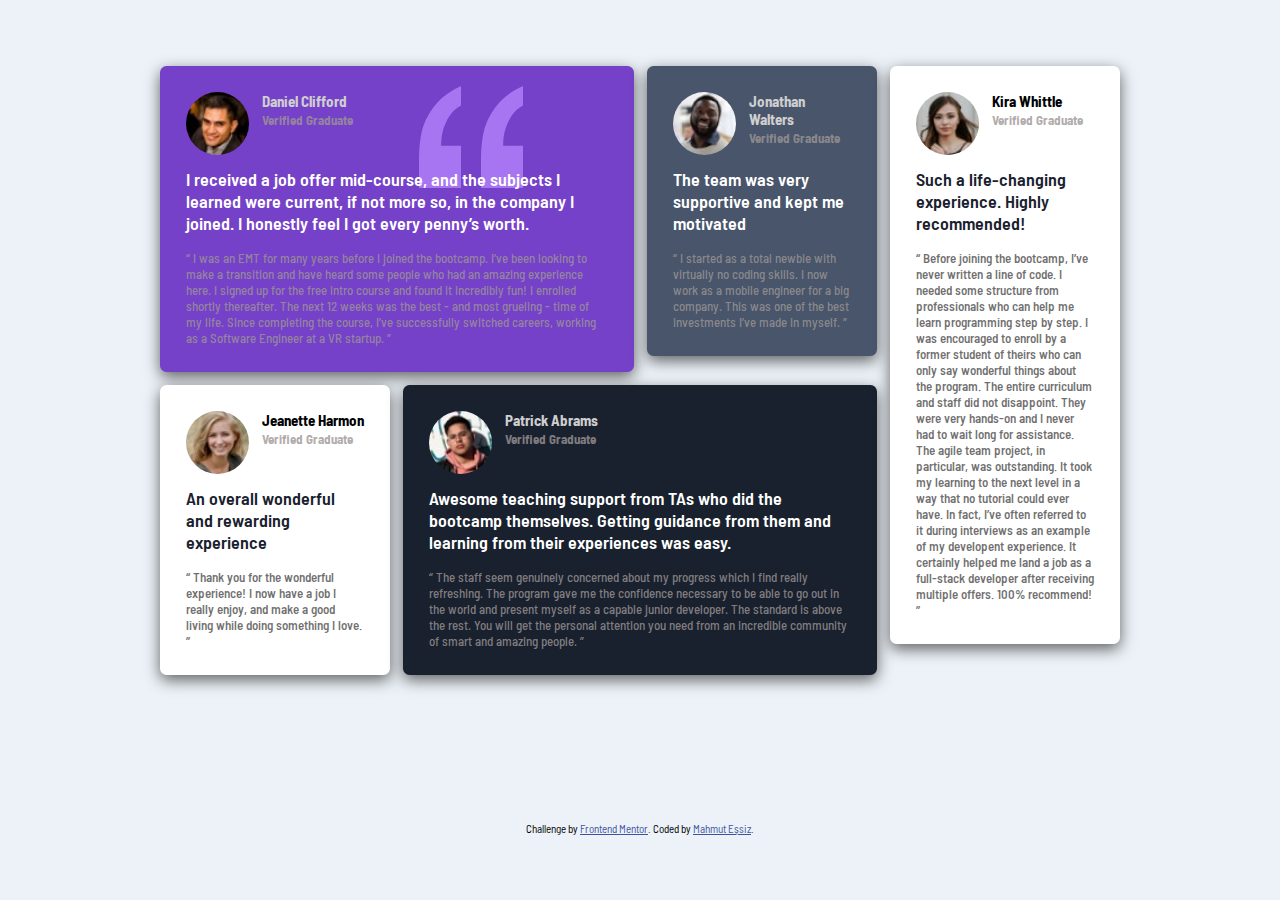
<file: testimonials-grid-section-main/index.html>
<!DOCTYPE html>
<html lang="en">
    <head>
        <meta charset="UTF-8" />
        <meta name="viewport" content="width=device-width, initial-scale=1.0" />
        <!-- displays site properly based on user's device -->

        <link
            rel="icon"
            type="image/png"
            sizes="32x32"
            href="./images/favicon-32x32.png"
        />

        <title>Frontend Mentor | [Challenge Name Here]</title>

        <link rel="stylesheet" href="style.css" />

        <!-- Feel free to remove these styles or customise in your own stylesheet 👍 -->
        <style>
            .attribution {
                font-size: 11px;
                text-align: center;
            }
            .attribution a {
                color: hsl(228, 45%, 44%);
            }
        </style>
    </head>
    <body>
        <main>
            <div style="z-index: -2;">
                <div class="hero">
                    <img src="./images/image-daniel.jpg" alt="" />
                    <h2>
                        Daniel Clifford <br />
                        <span>Verified Graduate</span>
                    </h2>
                </div>

                <article>
                    I received a job offer mid-course, and the subjects I
                    learned were current, if not more so, in the company I
                    joined. I honestly feel I got every penny’s worth.
                </article>
                <br />
                <p>
                    “ I was an EMT for many years before I joined the bootcamp.
                    I’ve been looking to make a transition and have heard some
                    people who had an amazing experience here. I signed up for
                    the free intro course and found it incredibly fun! I
                    enrolled shortly thereafter. The next 12 weeks was the best
                    - and most grueling - time of my life. Since completing the
                    course, I’ve successfully switched careers, working as a
                    Software Engineer at a VR startup. ”
                </p>
            </div>

            <div>
                <div class="hero">
                    <img src="./images/image-jonathan.jpg" alt="" />
                    <h2>
                        Jonathan Walters <br />
                        <span>Verified Graduate</span>
                    </h2>
                </div>

                <article>
                    The team was very supportive and kept me motivated
                </article>
                <br />
                <p>
                    “ I started as a total newbie with virtually no coding
                    skills. I now work as a mobile engineer for a big company.
                    This was one of the best investments I’ve made in myself. ”
                </p>
            </div>

            <div>
                <div class="hero">
                    <img src="./images/image-jeanette.jpg" alt="" />
                    <h2 style="color: black">
                        Jeanette Harmon <br />
                        <span>Verified Graduate</span>
                    </h2>
                </div>

                <article>An overall wonderful and rewarding experience</article>
                <br />
                <p>
                    “ Thank you for the wonderful experience! I now have a job I
                    really enjoy, and make a good living while doing something I
                    love. ”
                </p>
            </div>

            <div>
                <div class="hero">
                    <img src="./images/image-patrick.jpg" alt="" />
                    <h2>
                        Patrick Abrams <br />
                        <span> Verified Graduate</span>
                    </h2>
                </div>

                <article>
                    Awesome teaching support from TAs who did the bootcamp
                    themselves. Getting guidance from them and learning from
                    their experiences was easy.
                </article>
                <br />
                <p>
                    “ The staff seem genuinely concerned about my progress which
                    I find really refreshing. The program gave me the confidence
                    necessary to be able to go out in the world and present
                    myself as a capable junior developer. The standard is above
                    the rest. You will get the personal attention you need from
                    an incredible community of smart and amazing people. ”
                </p>
            </div>

            <div>
                <div class="hero">
                    <img src="./images/image-kira.jpg" alt="" />
                    <h2 style="color: black">
                        Kira Whittle <br />
                        <span>Verified Graduate</span>
                    </h2>
                </div>

                <article>
                    Such a life-changing experience. Highly recommended!
                </article>
                <br />
                <p>
                    “ Before joining the bootcamp, I’ve never written a line of
                    code. I needed some structure from professionals who can
                    help me learn programming step by step. I was encouraged to
                    enroll by a former student of theirs who can only say
                    wonderful things about the program. The entire curriculum
                    and staff did not disappoint. They were very hands-on and I
                    never had to wait long for assistance. The agile team
                    project, in particular, was outstanding. It took my learning
                    to the next level in a way that no tutorial could ever have.
                    In fact, I’ve often referred to it during interviews as an
                    example of my developent experience. It certainly helped me
                    land a job as a full-stack developer after receiving
                    multiple offers. 100% recommend! ”
                </p>
            </div>
        </main>

        <div class="attribution">
            Challenge by
            <a
                href="https://www.frontendmentor.io?ref=challenge"
                target="_blank"
                >Frontend Mentor</a
            >. Coded by <a href="#">Mahmut Eşsiz</a>.
        </div>
    </body>
</html>
</file>
<file: testimonials-grid-section-main/style.css>
@import url('https://fonts.googleapis.com/css2?family=Barlow+Semi+Condensed:wght@500;600&display=swap');

:root {
    --Moderate-violet: hsl(263, 55%, 52%);
    --Very-dark-grayish-blue: hsl(217, 19%, 35%);
    --Very-dark-blackish-blue: hsl(219, 29%, 14%);
    --White: hsl(0, 0%, 100%);

    --Light-gray: hsl(0, 0%, 81%);
    --Light-grayish-blue: hsl(210, 46%, 95%);

    --font:  'Barlow Semi Condensed', sans-serif;
    font-size: 13px;
}

* {
    margin: 0;
    padding: 0;
    box-sizing: border-box;
}
body {
    display: grid;
    place-items: center;
    background-color: var(--Light-grayish-blue);
    height: 100vh;
    font-family: var(--font);
}

main {
    width: 75%;
    display: grid;
    grid-template-columns: repeat(4, 1fr);
    grid-template-rows: repeat(2, 1fr);
    gap: 1rem;
}
main>div {
    border-radius: 0.5rem;
    padding: 2rem;
height: min-content;
    -webkit-box-shadow: 0px 5px 15px 0px rgba(50, 50, 50, 0.75);
-moz-box-shadow:    0px 5px 15px 0px rgba(50, 50, 50, 0.75);
box-shadow:         0px 5px 15px 0px rgba(50, 50, 50, 0.75);
}
.hero {
    display: flex;
    gap: 1rem;
    margin-bottom: 1rem;
}
.hero > img {
    border-radius: 50%;
    isolation: isolate;
    height: 7vh;
}
.hero>h2{
    color: var(--Light-gray);
    font-size: 15px;
}
.hero>h2>span{
    color: hsla(0, 4%, 60%, 0.801);
    font-size: 13px;
}

main>div>article{
    color: var(--White);
    font-weight: 600;
    font-size: 18px;

}
main>div>p{
    color: hsla(0, 4%, 60%, 0.801);
    font-weight: 500;
    font-size: 13px;
}

main > div:nth-child(1) {
    background-image: url('./images/bg-pattern-quotation.svg');
    background-repeat: no-repeat;
    background-position-x: 70%;
    background-position-y: 10%;
    grid-column: 1 / span 2;
    background-color: var(--Moderate-violet);
}
main > div:nth-child(2) {
    background-color: var(--Very-dark-grayish-blue);
}
main > div:nth-child(3) {
    background-color: var(--White);
}
main > div:nth-child(3)>article,
main > div:nth-child(5)>article {
    color: var(--Very-dark-blackish-blue);
    font-weight: 600;
}
main > div:nth-child(3)>p,
main > div:nth-child(5)>p  {
    color: rgba(0, 0, 0, 0.568);
    font-weight: 600;
}
main > div:nth-child(5) {
    grid-column: 4;
    grid-row: 1 / span 2;
    background-color: var(--White);
}
main > div:nth-child(4) {
    grid-column: 2 / span 2;
    grid-row: 2;
    background-color: var(--Very-dark-blackish-blue);
}

@media screen and (max-width: 1000px) {
    main{
        display: flex;
        flex-direction: column;
    }
}
</file>
